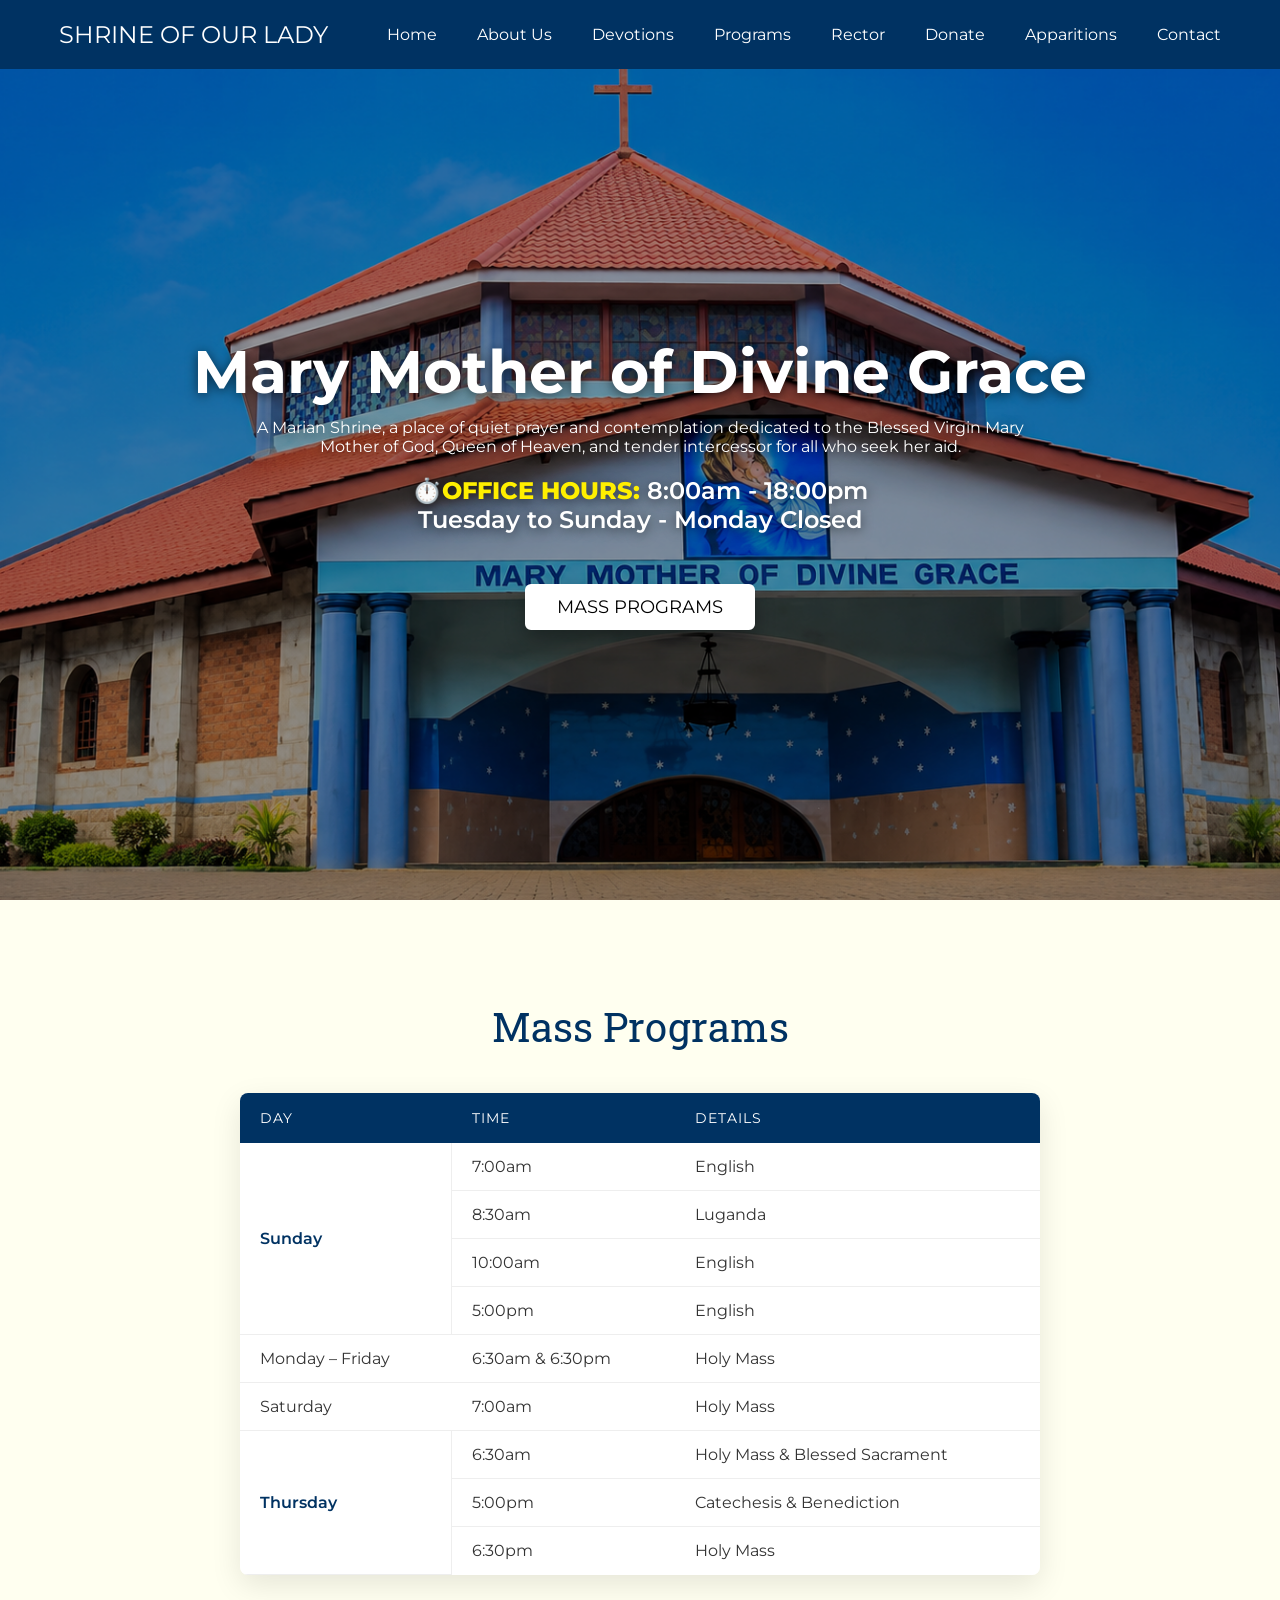
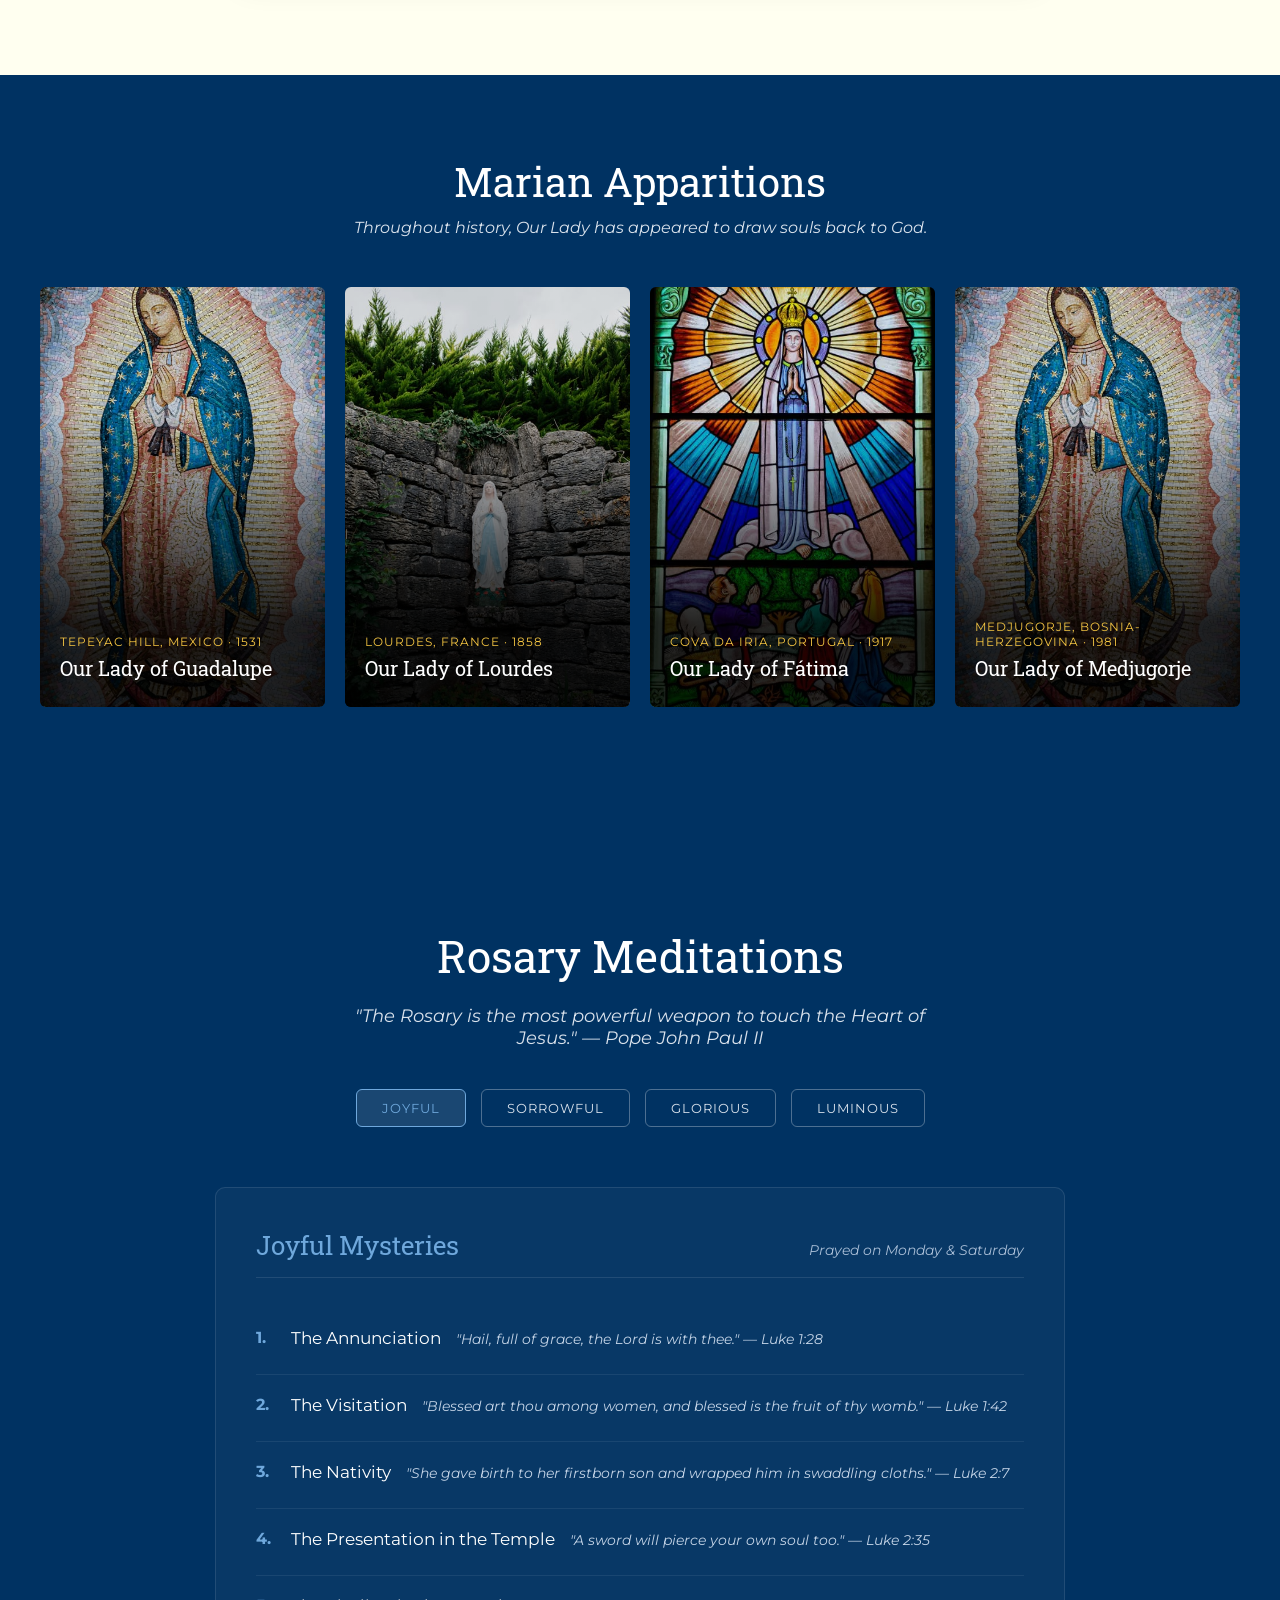
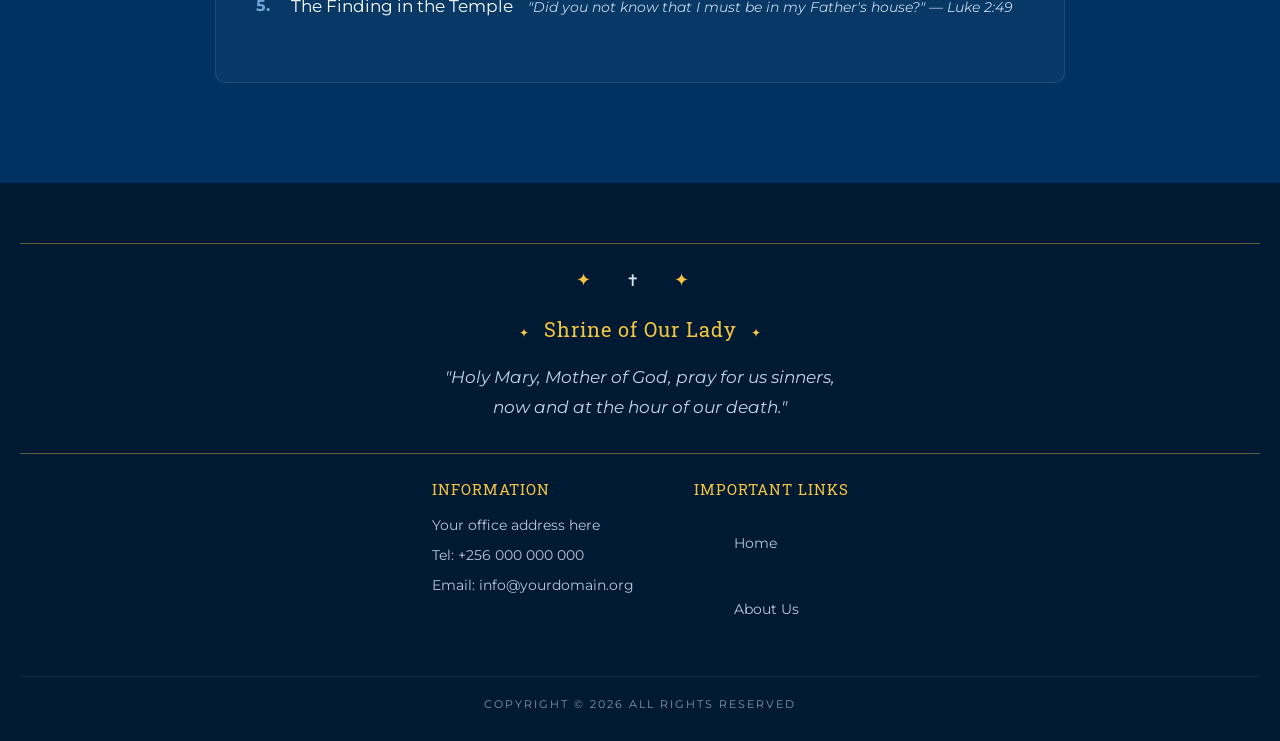
<file: index.html>
<!DOCTYPE html>
<html lang="en">

<head>
    <meta charset="UTF-8">
    <meta name="viewport" content="width=device-width, initial-scale=1.0">
    <link rel="stylesheet" href="style.css">
    <title>MMDG</title>
    <meta name="description" content="Mary Mother of Divine Grace Shrine, Ssonde — a Marian shrine offering daily Mass, Rosary devotions, and a place of quiet prayer dedicated to the Blessed Virgin Mary.">
</head>

<body>

    <!-- Navigation Bar -->
    <header>

        <nav class="navbar">
            <h2 class="logo"><a href="#">SHRINE OF OUR LADY</a></h2>
            <input type="checkbox" id="menu-toggler">
            <label for="menu-toggler" id="hamburger-btn">

                <svg xmlns="http://www.w3.org/2000/svg" viewBox="0 0 24 24" fill="white" width="24px" height="24px">
                    <path d="M0 0h24v24H0z" fill="none" />
                    <path d="M3 18h18v-2H3v2zm0-5h18V11H3v2zm0-7v2h18V6H3z" />
                </svg>

            </label>

            <ul class="all-links">
                <li><a href="index.html#home">Home</a></li>
                <li><a href="about.html">About Us</a></li>
                <li><a href="devotions.html">Devotions</a></li>
                <li><a href="index.html#programs">Programs</a></li>
                <li><a href="rector.html">Rector</a></li>
                <li><a href="donate.html">Donate</a></li>
                <li><a href="index.html#apparitions">Apparitions</a></li>
                <li><a href="index.html#contact">Contact</a></li>
            </ul>

        </nav>
    </header>

    <main>

        <section class="homepage" id="home">

            <div class="content">

                <div class="text">
                    <h1>Mary Mother of Divine Grace</h1>
                    <p>A Marian Shrine, a place of quiet prayer and contemplation dedicated to the Blessed Virgin Mary
                        <br>Mother of God, Queen of Heaven, and tender intercessor for all who seek her aid.
                    </p>
                    <h2>⏱️OFFICE HOURS: <span>8:00am - 18:00pm <br>Tuesday to Sunday - Monday Closed</span></h2>
                </div>
                <a href="index.html#programs">Mass Programs</a>
            </div>
        </section>

        <section class="mass-programs" id="programs">

            <h2 class="section-title">Mass Programs</h2>

            <div class="schedule-wrapper">

                <table class="schedule-table">
                    <thead>
                        <tr>
                            <th>Day</th>
                            <th>Time</th>
                            <th>Details</th>
                        </tr>
                    </thead>
                    <tbody>
                        <tr>
                            <td rowspan="4">Sunday</td>
                            <td>7:00am</td>
                            <td>English</td>
                        </tr>
                        <tr>
                            <td>8:30am</td>
                            <td>Luganda</td>
                        </tr>
                        <tr>
                            <td>10:00am</td>
                            <td>English</td>
                        </tr>
                        <tr>
                            <td>5:00pm</td>
                            <td>English</td>
                        </tr>

                        <tr>
                            <td>Monday – Friday</td>
                            <td>6:30am &amp; 6:30pm</td>
                            <td>Holy Mass</td>
                        </tr>

                        <tr>
                            <td>Saturday</td>
                            <td>7:00am</td>
                            <td>Holy Mass</td>
                        </tr>

                        <tr>
                            <td rowspan="3">Thursday</td>
                            <td>6:30am</td>
                            <td>Holy Mass &amp; Blessed Sacrament</td>
                        </tr>
                        <tr>
                            <td>5:00pm</td>
                            <td>Catechesis &amp; Benediction</td>
                        </tr>
                        <tr>
                            <td>6:30pm</td>
                            <td>Holy Mass</td>
                        </tr>
                    </tbody>
                </table>

            </div>
        </section>

        <!-- Marian Apparitions -->
        <section class="apparitions" id="apparitions">

            <h2 class="section-title light">Marian Apparitions</h2>
            <p class="apparitions-subtitle">Throughout history, Our Lady has appeared to draw souls back to God.</p>

            <div class="apparitions-grid">

                <div class="apparition-card">
                    <img src="images/guadalupe.jpg" alt="Our Lady of Guadalupe">
                    <div class="apparition-caption">
                        <span class="location">Tepeyac Hill, Mexico &middot; 1531</span>
                        <h3>Our Lady of Guadalupe</h3>
                        <p class="visionary">Visionary: Juan Diego</p>
                        <p class="visionary">The Blessed Virgin appeared to the humble peasant Juan Diego, leaving her
                            image miraculously imprinted on his tilma,
                            an image that defies scientific explanation to this day.</p>
                    </div>
                </div>

                <div class="apparition-card">
                    <img src="images/lourdes.jpg" alt="Our Lady of Lourdes">
                    <div class="apparition-caption">
                        <span class="location">Lourdes, France &middot; 1858</span>
                        <h3>Our Lady of Lourdes</h3>
                        <p class="visionary">Visionary: Bernadette Soubirous Appearing eighteen times in the Massabielle
                            grotto, Our Lady revealed herself as the Immaculate Conception and bade the faithful to
                            pray, do penance, and wash in the healing spring.</p>
                    </div>
                </div>

                <div class="apparition-card">
                    <img src="images/fatima.webp" alt="Our Lady of Fatima">
                    <div class="apparition-caption">
                        <span class="location">Cova da Iria, Portugal &middot; 1917</span>
                        <h3>Our Lady of F&aacute;tima</h3>
                        <p class="visionary">Visionary: L&uacute;cia, Francisco &amp; Jacinta
                            <br>Six apparitions to three shepherd children, culminating in the Miracle of the Sun
                            witnessed by 70,000 people. Our Lady entrusted three prophetic secrets and urged daily
                            Rosary devotion.
                        </p>
                    </div>
                </div>

                <div class="apparition-card">
                    <img src="images/guadalupe.jpg" alt="Our Lady of Medjugorje">
                    <div class="apparition-caption">
                        <span class="location">Medjugorje, Bosnia-Herzegovina &middot; 1981</span>
                        <h3>Our Lady of Medjugorje</h3>
                        <p class="visionary">Visionary: Mirjana, Ivanka &amp; companions <br>Since June 24, 1981, six
                            visionaries have reported ongoing apparitions bearing messages of peace, prayer, fasting,
                            conversion, and a call to return to God</p>
                    </div>
                </div>

            </div>
        </section>

        <section class="rosary-hero">
            <h1>Rosary Meditations</h1>
            <blockquote>
                "The Rosary is the most powerful weapon to touch the Heart of Jesus."
                &mdash; Pope John Paul II
            </blockquote>

            <div class="rosary-tabs">
                <button class="tab-btn active" data-target="joyful">Joyful</button>
                <button class="tab-btn" data-target="sorrowful">Sorrowful</button>
                <button class="tab-btn" data-target="glorious">Glorious</button>
                <button class="tab-btn" data-target="luminous">Luminous</button>
            </div>
        </section>

        <section class="rosary-content">
            <div class="mysteries-box">

                <!-- JOYFUL -->
                <div class="mystery-set active" id="joyful">
                    <div class="mystery-header">
                        <h2>Joyful Mysteries</h2>
                        <span class="prayed-on">Prayed on Monday &amp; Saturday</span>
                    </div>

                    <ol class="mystery-list">
                        <li>
                            <h3>The Annunciation</h3>
                            <p>"Hail, full of grace, the Lord is with thee." &mdash; Luke 1:28</p>
                        </li>
                        <li>
                            <h3>The Visitation</h3>
                            <p>"Blessed art thou among women, and blessed is the fruit of thy womb." &mdash; Luke 1:42
                            </p>
                        </li>
                        <li>
                            <h3>The Nativity</h3>
                            <p>"She gave birth to her firstborn son and wrapped him in swaddling cloths." &mdash; Luke
                                2:7</p>
                        </li>
                        <li>
                            <h3>The Presentation in the Temple</h3>
                            <p>"A sword will pierce your own soul too." &mdash; Luke 2:35</p>
                        </li>
                        <li>
                            <h3>The Finding in the Temple</h3>
                            <p>"Did you not know that I must be in my Father's house?" &mdash; Luke 2:49</p>
                        </li>
                    </ol>
                </div>

                <!-- SORROWFUL -->
                <div class="mystery-set" id="sorrowful">
                    <div class="mystery-header">
                        <h2>Sorrowful Mysteries</h2>
                        <span class="prayed-on">Prayed on Tuesday &amp; Friday</span>
                    </div>

                    <ol class="mystery-list">
                        <li>
                            <h3>The Agony in the Garden</h3>
                            <p>"Father, if thou art willing, remove this cup from me." &mdash; Luke 22:42</p>
                        </li>
                        <li>
                            <h3>The Scourging at the Pillar</h3>
                            <p>"He was wounded for our transgressions." &mdash; Isaiah 53:5</p>
                        </li>
                        <li>
                            <h3>The Crowning with Thorns</h3>
                            <p>"They clothed him in a purple cloak, and twisting together a crown of thorns." &mdash;
                                Mark 15:17</p>
                        </li>
                        <li>
                            <h3>The Carrying of the Cross</h3>
                            <p>"He went out, bearing his own cross." &mdash; John 19:17</p>
                        </li>
                        <li>
                            <h3>The Crucifixion</h3>
                            <p>"Father, into thy hands I commit my spirit." &mdash; Luke 23:46</p>
                        </li>
                    </ol>
                </div>

                <!-- GLORIOUS -->
                <div class="mystery-set" id="glorious">
                    <div class="mystery-header">
                        <h2>Glorious Mysteries</h2>
                        <span class="prayed-on">Prayed on Wednesday &amp; Sunday</span>
                    </div>

                    <ol class="mystery-list">
                        <li>
                            <h3>The Resurrection</h3>
                            <p>"He is not here; for he has risen." &mdash; Matthew 28:6</p>
                        </li>
                        <li>
                            <h3>The Ascension</h3>
                            <p>"He was lifted up, and a cloud took him out of their sight." &mdash; Acts 1:9</p>
                        </li>
                        <li>
                            <h3>The Descent of the Holy Spirit</h3>
                            <p>"They were all filled with the Holy Spirit." &mdash; Acts 2:4</p>
                        </li>
                        <li>
                            <h3>The Assumption of Mary</h3>
                            <p>"A great sign appeared in heaven, a woman clothed with the sun." &mdash; Revelation 12:1
                            </p>
                        </li>
                        <li>
                            <h3>The Coronation of Mary</h3>
                            <p>"On her head a crown of twelve stars." &mdash; Revelation 12:1</p>
                        </li>
                    </ol>
                </div>

                <!-- LUMINOUS -->
                <div class="mystery-set" id="luminous">
                    <div class="mystery-header">
                        <h2>Luminous Mysteries</h2>
                        <span class="prayed-on">Prayed on Thursday</span>
                    </div>

                    <ol class="mystery-list">
                        <li>
                            <h3>The Baptism in the Jordan</h3>
                            <p>"This is my beloved Son, with whom I am well pleased." &mdash; Matthew 3:17</p>
                        </li>
                        <li>
                            <h3>The Wedding at Cana</h3>
                            <p>"Do whatever he tells you." &mdash; John 2:5</p>
                        </li>
                        <li>
                            <h3>The Proclamation of the Kingdom</h3>
                            <p>"The kingdom of God is at hand; repent, and believe." &mdash; Mark 1:15</p>
                        </li>
                        <li>
                            <h3>The Transfiguration</h3>
                            <p>"His face shone like the sun, and his garments became white as light." &mdash; Matthew
                                17:2</p>
                        </li>
                        <li>
                            <h3>The Institution of the Eucharist</h3>
                            <p>"This is my body which is given for you." &mdash; Luke 22:19</p>
                        </li>
                    </ol>
                </div>

            </div>
        </section>
    </main>

    <script>
        const tabs = document.querySelectorAll('.tab-btn');
        const sets = document.querySelectorAll('.mystery-set');

        tabs.forEach(tab => {
            tab.addEventListener('click', () => {
                tabs.forEach(t => t.classList.remove('active'));
                sets.forEach(s => s.classList.remove('active'));

                tab.classList.add('active');
                document.getElementById(tab.dataset.target).classList.add('active');
            });
        });
    </script>

    <footer class="site-footer" id="contact">

        <div class="footer-divider">
            <span class="deco-line"></span>
        </div>

        <div class="footer-icons">
            <span class="deco-star">&#10022;</span>
            <span class="deco-cross">&#10013;</span>
            <span class="deco-star">&#10022;</span>
        </div>

        <div class="footer-heading">
            <span class="deco-star small">&#10022;</span>
            Shrine of Our Lady
            <span class="deco-star small">&#10022;</span>
        </div>

        <blockquote class="footer-quote">
            "Holy Mary, Mother of God, pray for us sinners,<br>
            now and at the hour of our death."
        </blockquote>

        <div class="footer-divider">
            <span class="deco-line"></span>
        </div>

        <div class="footer-contact">
            <div class="footer-col">
                <h4>Information</h4>
                <p>Your office address here</p>
                <p>Tel: +256 000 000 000</p>
                <p>Email: info@yourdomain.org</p>
            </div>

            <div class="footer-col">
                <h4>Important Links</h4>
                <ul>
                    <li><a href="index.html#home">Home</a></li>
                    <li><a href="about.html">About Us</a></li>
                </ul>
            </div>
        </div>

        <div class="footer-bottom">
            <span>Copyright © 2026 All Rights Reserved</span>
        </div>

    </footer>
</body>

</html>
</file>
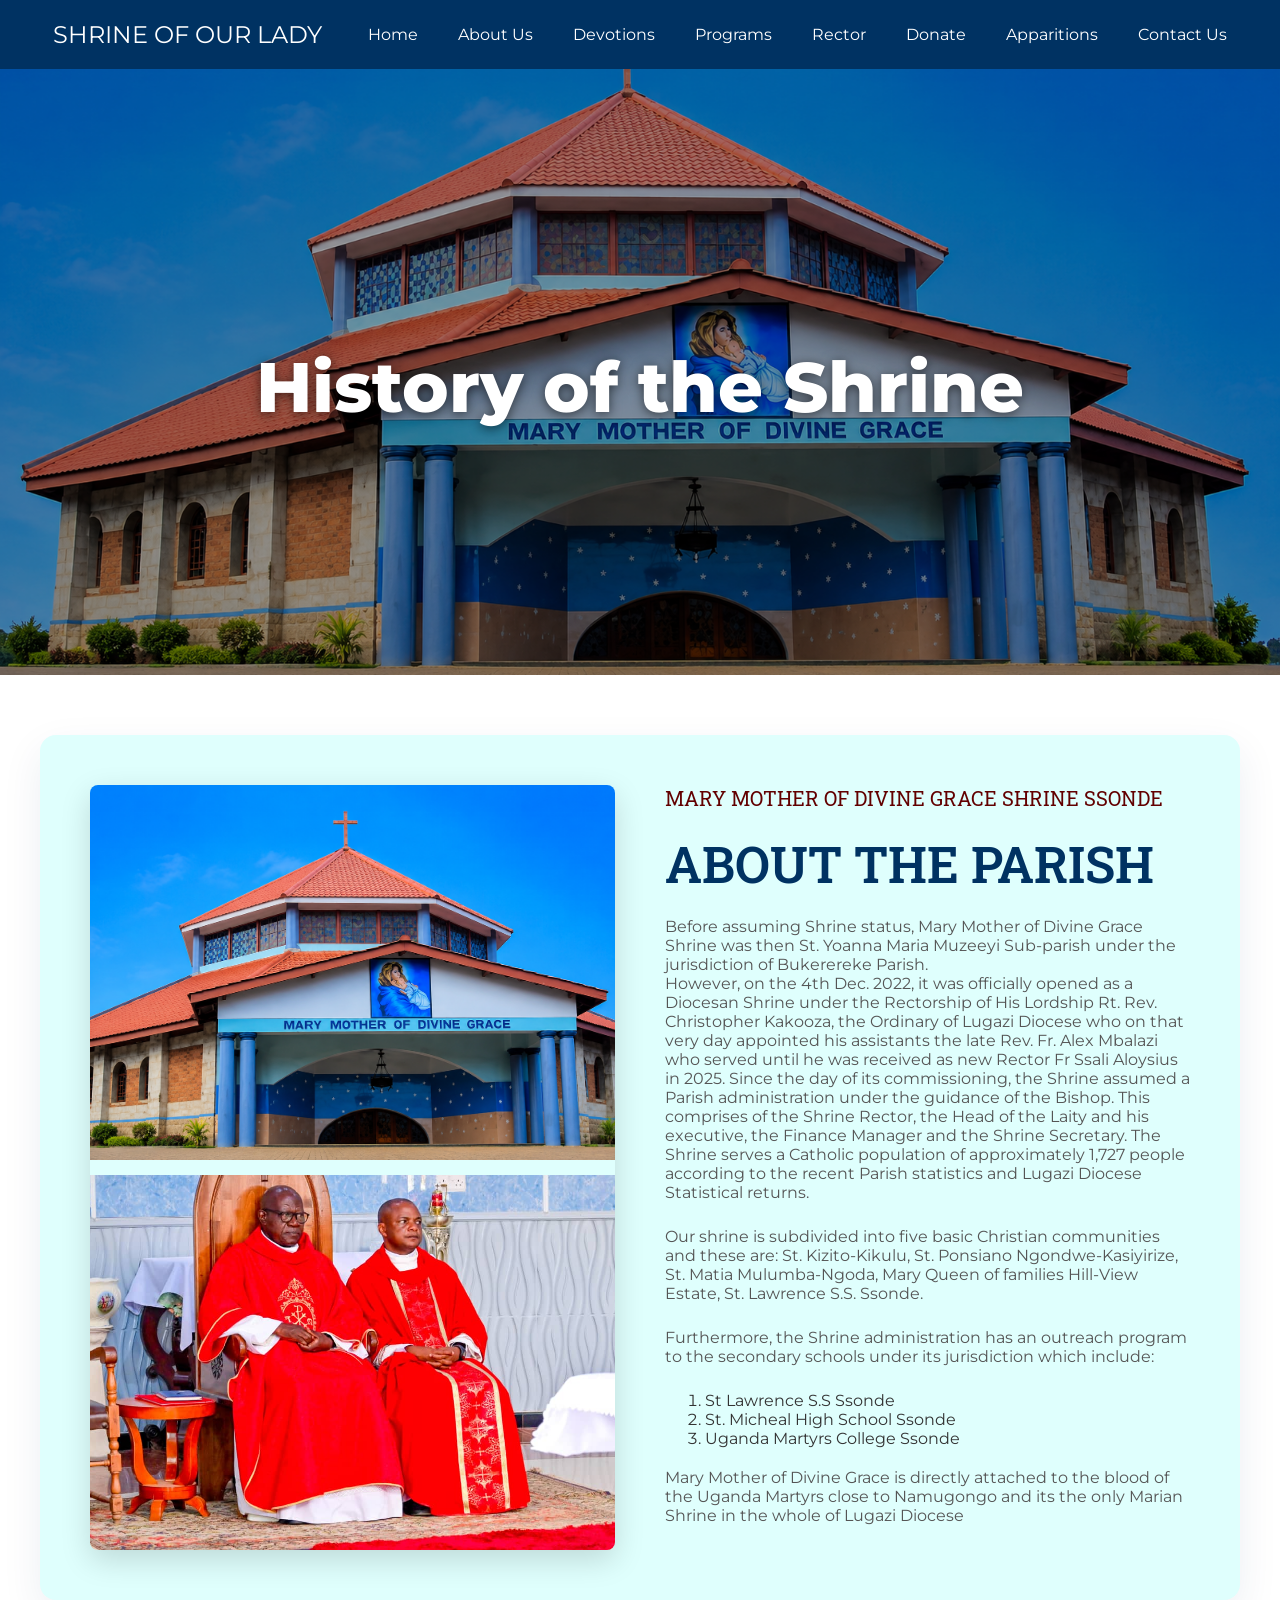
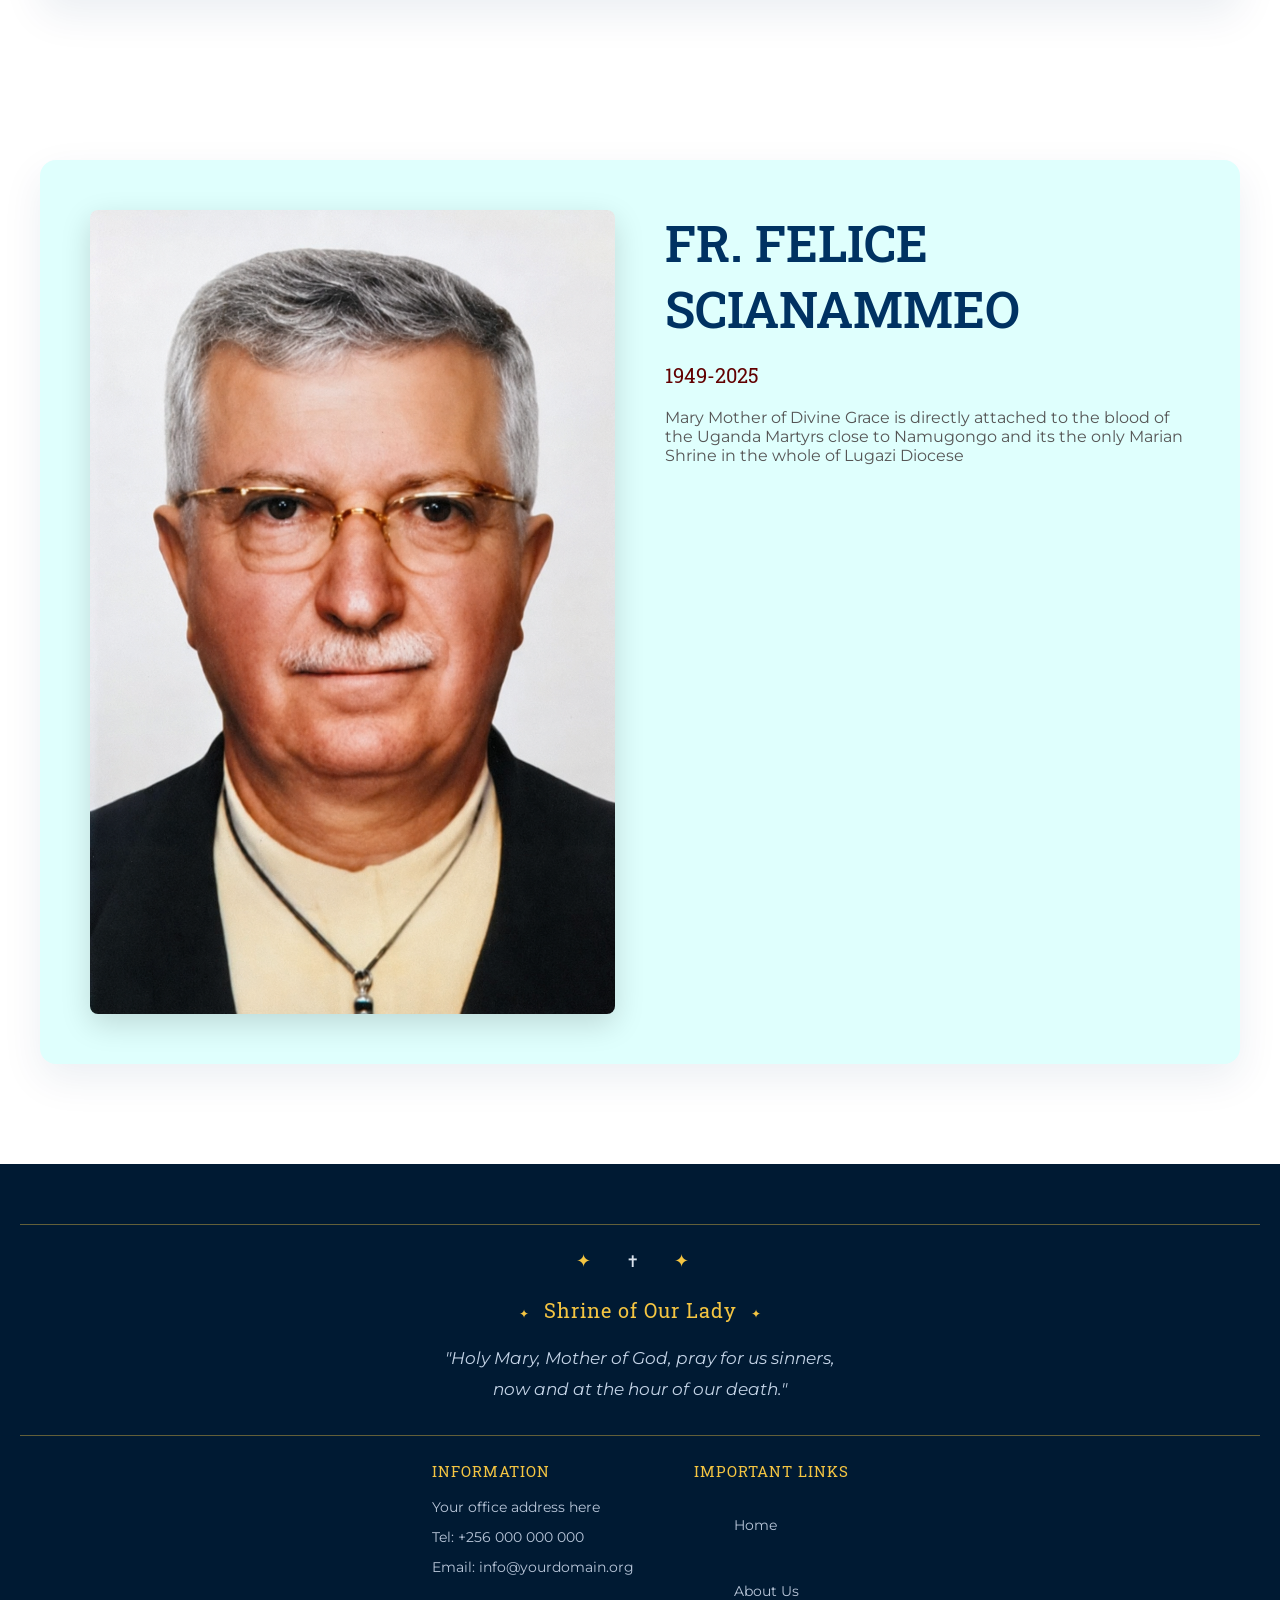
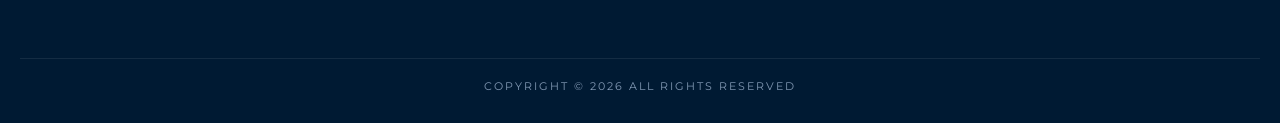
<file: about.html>
<!DOCTYPE html>
<html lang="en">

<head>
    <meta charset="UTF-8">
    <meta name="viewport" content="width=device-width, initial-scale=1.0">
    <link rel="stylesheet" href="style.css">
    <title>About | MMDG</title>
    <meta name="description" content="Learn the history of Mary Mother of Divine Grace Shrine, Ssonde — from its founding as a sub-parish to becoming a Diocesan Shrine under Lugazi Diocese in 2022.">
</head>

<body>

    <header>
        <nav class="navbar">
            <h2 class="logo"><a href="index.html">SHRINE OF OUR LADY</a></h2>
            <input type="checkbox" id="menu-toggler">
            <label for="menu-toggler" id="hamburger-btn">
                <svg xmlns="http://www.w3.org/2000/svg" viewBox="0 0 24 24" fill="white" width="24px" height="24px">
                    <path d="M0 0h24v24H0z" fill="none" />
                    <path d="M3 18h18v-2H3v2zm0-5h18V11H3v2zm0-7v2h18V6H3z" />
                </svg>
            </label>

            <ul class="all-links">
                <li><a href="index.html#home">Home</a></li>
                <li><a href="about.html">About Us</a></li>
                <li><a href="index.html#devotions">Devotions</a></li>
                <li><a href="index.html#programs">Programs</a></li>
                <li><a href="index.html#rector">Rector</a></li>
                <li><a href="donate.html">Donate</a></li>
                <li><a href="index.html#apparitions">Apparitions</a></li>
                <li><a href="index.html#contact">Contact Us</a></li>
            </ul>
        </nav>
    </header>

    <main>

        <section class="about-homepage" id="home">

            <div class="about-content">

                <div class="text">
                    <h1>History of the Shrine</h1>
                </div>
            </div>
        </section>

        <section class="donate about" id="about">
            <div class="about-box">
                <div class="donate-wrapper">

                    <div class="donate-image about-images">
                        <img src="images/mmdg.png" alt="Mary Mother of Divine Grace Shrine">
                        <img src="images/1.jpeg" alt="Parish day Celebrations">
                    </div>

                    <div class="donate-content">
                        <h1>MARY MOTHER OF DIVINE GRACE SHRINE SSONDE</h1>
                        <h2>ABOUT THE PARISH</h2>

                        <p class="donate-intro">
                            Before assuming Shrine status, Mary Mother of Divine Grace Shrine was then St. Yoanna Maria
                            Muzeeyi Sub-parish under the jurisdiction of Bukerereke Parish.
                            <br>However, on the <strong>4th Dec. 2022</strong>, it was officially opened as a Diocesan
                            Shrine under the Rectorship of His Lordship Rt. Rev. Christopher Kakooza, the Ordinary of
                            Lugazi Diocese who on that very day appointed his assistants the late Rev. Fr. Alex Mbalazi
                            who served until he was received as new Rector Fr Ssali Aloysius in 2025.
                            Since the day of its commissioning, the Shrine assumed a Parish administration under the
                            guidance of the Bishop. This comprises of the Shrine Rector, the Head of the Laity and his
                            executive, the Finance Manager and the Shrine Secretary.
                            The Shrine serves a Catholic population of approximately 1,727 people according to the
                            recent Parish statistics and Lugazi Diocese Statistical returns.
                        </p>

                        <p class="donate-intro">
                            Our shrine is subdivided into five basic Christian communities and these are:
                            St. Kizito-Kikulu, St. Ponsiano Ngondwe-Kasiyirize, St. Matia Mulumba-Ngoda, Mary Queen of
                            families Hill-View Estate, St. Lawrence S.S. Ssonde.
                        </p>

                        <p class="donate-intro">
                            Furthermore, the Shrine administration has an outreach program to the secondary schools
                            under its
                            jurisdiction which include:
                        <ol class="schools">
                            <li>St Lawrence S.S Ssonde</li>
                            <li>St. Micheal High School Ssonde</li>
                            <li>Uganda Martyrs College Ssonde</li>
                        </ol>
                        </p>

                        <p class="donate-intro">
                            Mary Mother of Divine Grace is directly attached to the blood of the Uganda Martyrs close to
                            Namugongo
                            and its the only Marian Shrine in the whole of Lugazi Diocese
                        </p>

                    </div>

                </div>
            </div>
        </section>

        <!-- Fr Felice -->
        <section class="donate about" id="about">
            <div class="about-box">
                <div class="donate-wrapper">
                    <div class="donate-image about-images">
                        <img src="images/Felice.png" alt="Mary Mother of Divine Grace Shrine">
                    </div>
                    <div class="donate-content">
                        <h2>FR. FELICE SCIANAMMEO</h2>
                        <h1>1949-2025</h1>
                        <p class="donate-intro">
                            Mary Mother of Divine Grace is directly attached to the blood of the Uganda Martyrs close to
                            Namugongo
                            and its the only Marian Shrine in the whole of Lugazi Diocese
                        </p>
                    </div>
                </div>
            </div>
        </section>
    </main>

    <footer class="site-footer" id="contact">

        <div class="footer-divider">
            <span class="deco-line"></span>
        </div>

        <div class="footer-icons">
            <span class="deco-star">&#10022;</span>
            <span class="deco-cross">&#10013;</span>
            <span class="deco-star">&#10022;</span>
        </div>

        <div class="footer-heading">
            <span class="deco-star small">&#10022;</span>
            Shrine of Our Lady
            <span class="deco-star small">&#10022;</span>
        </div>

        <blockquote class="footer-quote">
            "Holy Mary, Mother of God, pray for us sinners,<br>
            now and at the hour of our death."
        </blockquote>

        <div class="footer-divider">
            <span class="deco-line"></span>
        </div>

        <div class="footer-contact">
            <div class="footer-col">
                <h4>Information</h4>
                <p>Your office address here</p>
                <p>Tel: +256 000 000 000</p>
                <p>Email: info@yourdomain.org</p>
            </div>

            <div class="footer-col">
                <h4>Important Links</h4>
                <ul>
                    <li><a href="index.html#home">Home</a></li>
                    <li><a href="about.html">About Us</a></li>
                </ul>
            </div>
        </div>

        <div class="footer-bottom">
            <span>Copyright © 2026 All Rights Reserved</span>
        </div>

    </footer>

</body>

</html>
</file>
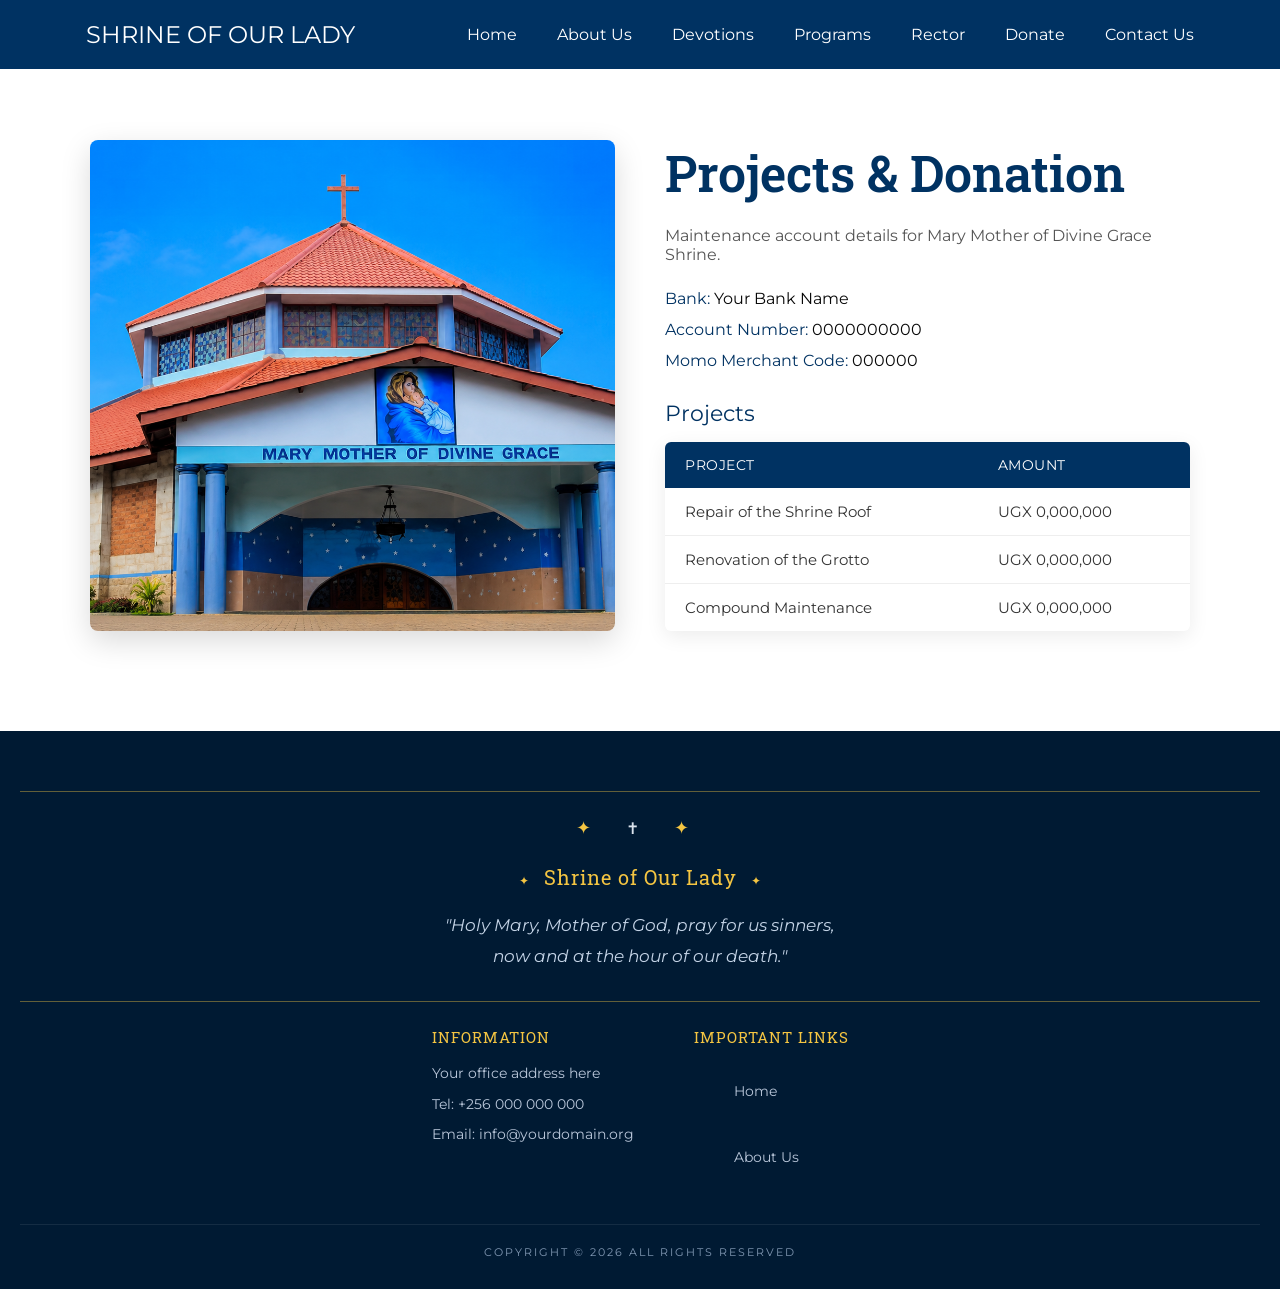
<file: donate.html>
<!DOCTYPE html>
<html lang="en">

<head>
    <meta charset="UTF-8">
    <meta name="viewport" content="width=device-width, initial-scale=1.0">
    <link rel="stylesheet" href="style.css">
    <title>Donate | MMDG</title>
    <meta name="description" content="Support Mary Mother of Divine Grace Shrine through donations toward ongoing shrine maintenance and community projects.">
</head>

<body>

    <header>
        <nav class="navbar">
            <h2 class="logo"><a href="index.html">SHRINE OF OUR LADY</a></h2>
            <input type="checkbox" id="menu-toggler">
            <label for="menu-toggler" id="hamburger-btn">
                <svg xmlns="http://www.w3.org/2000/svg" viewBox="0 0 24 24" fill="white" width="24px" height="24px">
                    <path d="M0 0h24v24H0z" fill="none" />
                    <path d="M3 18h18v-2H3v2zm0-5h18V11H3v2zm0-7v2h18V6H3z" />
                </svg>
            </label>

            <ul class="all-links">
                <li><a href="index.html#home">Home</a></li>
                <li><a href="index.html#about">About Us</a></li>
                <li><a href="index.html#devotions">Devotions</a></li>
                <li><a href="index.html#programs">Programs</a></li>
                <li><a href="index.html#rector">Rector</a></li>
                <li><a href="donate.html">Donate</a></li>
                <li><a href="index.html#contact">Contact Us</a></li>
            </ul>
        </nav>
    </header>

    <main>
        <section class="donate" id="donate">
            <div class="donate-wrapper">
                <div class="donate-image">
                    <img src="images/mmdg.png" alt="Mary Mother of Divine Grace Shrine">
                </div>

                <div class="donate-content">
                    <h2>Projects &amp; Donation</h2>
                    <p class="donate-intro">
                        Maintenance account details for Mary Mother of Divine Grace Shrine.
                    </p>

                    <div class="donate-details">
                        <p><strong>Bank:</strong> Your Bank Name</p>
                        <p><strong>Account Number:</strong> 0000000000</p>
                        <p><strong>Momo Merchant Code:</strong> 000000</p>
                    </div>

                    <h3>Projects</h3>
                    <table class="donate-table">
                        <thead>
                            <tr>
                                <th>Project</th>
                                <th>Amount</th>
                            </tr>
                        </thead>
                        <tbody>
                            <tr>
                                <td>Repair of the Shrine Roof</td>
                                <td>UGX 0,000,000</td>
                            </tr>
                            <tr>
                                <td>Renovation of the Grotto</td>
                                <td>UGX 0,000,000</td>
                            </tr>
                            <tr>
                                <td>Compound Maintenance</td>
                                <td>UGX 0,000,000</td>
                            </tr>
                        </tbody>
                    </table>
                </div>
            </div>
        </section>


    </main>
    <footer class="site-footer" id="contact">

        <div class="footer-divider">
            <span class="deco-line"></span>
        </div>

        <div class="footer-icons">
            <span class="deco-star">&#10022;</span>
            <span class="deco-cross">&#10013;</span>
            <span class="deco-star">&#10022;</span>
        </div>

        <div class="footer-heading">
            <span class="deco-star small">&#10022;</span>
            Shrine of Our Lady
            <span class="deco-star small">&#10022;</span>
        </div>

        <blockquote class="footer-quote">
            "Holy Mary, Mother of God, pray for us sinners,<br>
            now and at the hour of our death."
        </blockquote>

        <div class="footer-divider">
            <span class="deco-line"></span>
        </div>

        <div class="footer-contact">
            <div class="footer-col">
                <h4>Information</h4>
                <p>Your office address here</p>
                <p>Tel: +256 000 000 000</p>
                <p>Email: info@yourdomain.org</p>
            </div>

            <div class="footer-col">
                <h4>Important Links</h4>
                <ul>
                    <li><a href="index.html#home">Home</a></li>
                    <li><a href="about.html">About Us</a></li>
                </ul>
            </div>
        </div>

        <div class="footer-bottom">
            <span>Copyright © 2026 All Rights Reserved</span>
        </div>

    </footer>
</body>

</html>
</file>
<file: style.css>
@import url('https://fonts.googleapis.com/css2?family=Montserrat:ital,wght@0,100..900;1,100..900&family=Roboto+Slab:wght@100..900&display=swap');

* {
    margin: 0;
    padding: 0;
    box-sizing: border-box;
    font-family: "Montserrat", sans-serif;
    font-optical-sizing: auto;
    font-weight: 400;
    font-style: normal;
}

html {
    scroll-behavior: smooth;
}

body {
    background: #FFFFF0;
}

/* Navigation Bar Styling */
header {
    position: fixed;
    top: 0;
    left: 0;
    width: 100%;
    z-index: 5;
    display: flex;
    justify-content: center;
    background: #003262;
}

.navbar {
    display: flex;
    width: 100%;
    max-width: 1200px;
    padding: 0 10px;
    justify-content: space-around;
}

.navbar input#menu-toggler {
    display: none;
}

.navbar #hamburger-btn {
    cursor: pointer;
    display: none;
}

.navbar .all-links {
    display: flex;
    align-items: center;
}

.navbar .all-links li {
    position: relative;
    list-style: none;
}

.navbar .logo a {
    display: flex;
    align-items: center;
    margin-left: 0;
}

header a,
footer a {
    margin-left: 40px;
    text-decoration: none;
    color: #fff;
    height: 100%;
    padding: 20px 0;
    display: inline-block;
}

header a:hover,
footer a:hover {
    color: #ddd;
}

/* Section styling */
.homepage {
    position: relative;
    height: 100vh;
    width: 100%;
    background: url("images/mmdg.png");
    background-size: cover;
    background-position: center 65%;
    background-attachment: fixed;
}

.homepage::before {
    content: "";
    top: 0;
    left: 0;
    position: absolute;
    height: 100%;
    width: 100%;
    background: rgb(0, 0, 0, 0.35);
}

.homepage .content {
    position: relative;
    display: flex;
    height: 85%;
    z-index: 1;
    align-items: center;
    justify-content: center;
    flex-direction: column;
}

.homepage .content h1 {
    margin-top: 200px;
    font-size: 60px;
    font-weight: 700;
    margin-bottom: 10px;
}

.homepage .content .text {
    margin-bottom: 50px;
    color: #fff;
    text-align: center;
    text-shadow: 0px 2px 12px rgba(0, 0, 0, 0.6);
}

.homepage .content h2 {
    font-weight: 800;
    color: #FFEF00;
    margin-top: 20px;
}

.homepage .content span {
    color: #FFFFFf;
    font-weight: 600;
}

.homepage .content a {
    color: #000;
    display: block;
    text-decoration: none;
    text-transform: uppercase;
    font-size: 18px;
    margin: 0 10px;
    padding: 10px 30px;
    border-radius: 6px;
    background: #fff;
    border: 2px solid #fff;
    transition: 0.4s ease;
    box-shadow: 0 10px 20px rgba(0, 0, 0, 0.3);
}

.homepage .content a:hover {
    color: #fff;
    background: rgba(255, 255, 255, 0.3);
}

/* Mass programs */
.mass-programs {
    padding: 100px 20px;
    background: #FFFFF0;
}

.mass-programs .section-title {
    text-align: center;
    font-family: "Roboto Slab", serif;
    font-size: 40px;
    color: #003262;
    margin-bottom: 40px;
}

.schedule-wrapper {
    max-width: 800px;
    margin: 0 auto;
    overflow-x: auto;
    box-shadow: 0 10px 30px rgba(0, 0, 0, 0.1);
    border-radius: 8px;
}

.schedule-table {
    width: 100%;
    border-collapse: collapse;
    background: #fff;
}

.schedule-table thead {
    background: #003262;
}

.schedule-table thead th {
    color: #fff;
    text-transform: uppercase;
    font-size: 14px;
    letter-spacing: 1px;
    padding: 16px 20px;
    text-align: left;
}

.schedule-table tbody td {
    padding: 14px 20px;
    border-bottom: 1px solid #eee;
    font-size: 16px;
    color: #333;
}

.schedule-table tbody tr:last-child td {
    border-bottom: none;
}

.schedule-table tbody tr:hover {
    background: rgba(0, 50, 98, 0.05);
}

.schedule-table td[rowspan] {
    font-weight: 600;
    color: #003262;
    vertical-align: middle;
    border-right: 1px solid #eee;
}

/* Donate page */
.donate {
    padding: 140px 20px 100px;
    background: #FFFFFf;
}

.donate-wrapper {
    max-width: 1100px;
    margin: 0 auto;
    display: flex;
    gap: 50px;
    align-items: stretch;
}

.donate-image {
    flex: 1;
    border-radius: 8px;
    object-fit: cover;
    overflow: hidden;
    box-shadow: 0 10px 30px rgba(0, 0, 0, 0.15);
}

.donate-image img {
    width: 100%;
    height: 100%;
    object-fit: cover;
    display: block;
}

.donate-content {
    flex: 1;
}

.donate-content h2 {
    font-family: "Roboto Slab", serif;
    font-size: 50px;
    font-weight: 600;
    color: #003262;
    margin-bottom: 20px;
}

.donate-content h1 {
    font-family: "Roboto Slab", serif;
    font-size: 20px;
    font-weight: 400;
    color: #620000;
    margin-bottom: 20px;
}

.donate-intro {
    color: #555;
    margin-bottom: 25px;
}

.donate-details p {
    margin-bottom: 12px;
    font-size: 16px;
    color: #080808;
}

.donate-details strong {
    color: #003262;
}

.donate-content h3 {
    margin: 30px 0 15px;
    font-size: 22px;
    color: #003262;
}

.donate-table {
    width: 100%;
    border-collapse: collapse;
    background: #fff;
    box-shadow: 0 5px 20px rgba(0, 0, 0, 0.08);
    border-radius: 6px;
    overflow: hidden;
}

.donate-table thead {
    background: #003262;
}

.donate-table thead th {
    color: #fff;
    text-align: left;
    padding: 14px 20px;
    font-size: 14px;
    text-transform: uppercase;
    letter-spacing: 0.5px;
}

.donate-table tbody td {
    padding: 14px 20px;
    border-bottom: 1px solid #eee;
    font-size: 15px;
    color: #333;
}

.donate-table tbody tr:last-child td {
    border-bottom: none;
}

.donate-table tbody tr:hover {
    background: rgba(0, 50, 98, 0.04);
}

/* Stack on smaller screens */
@media (max-width: 768px) {
    .donate-wrapper {
        flex-direction: column;
    }
}

/* about page */
.about-homepage {
    position: relative;
    height: 75vh;
    width: 100%;
    background: url("images/mmdg.png");
    background-size: cover;
    background-position: center 65%;
}

.about-homepage::before {
    content: "";
    top: 0;
    left: 0;
    position: absolute;
    height: 100%;
    width: 100%;
    background: rgb(0, 0, 0, 0.35);
}

.about-homepage .about-content {
    position: relative;
    display: flex;
    height: 85%;
    z-index: 1;
    align-items: center;
    justify-content: center;
    flex-direction: column;
}

.about-homepage .about-content h1 {
    font-size: 70px;
    font-weight: 800;
}

.about-homepage .about-content .text {
    margin-top: 200px;
    color: #fff;
    text-align: center;
    text-shadow: 0px 2px 12px rgba(0, 0, 0, 0.6);
}

.donate-content .schools {
    margin-left: 40px;
    font-size: 16px;
    color: #333;
    padding-bottom: 20px;
}

.about-images {
    display: flex;
    flex-direction: column;
    gap: 15px;
}

.about-box {
    max-width: 1200px;
    margin: 0 auto;
    background: #DFFFFD;
    border-radius: 16px;
    padding: 50px;
    box-shadow: 0 15px 40px rgba(0, 50, 98, 0.08);
}

.donate.about {
    padding: 60px 20px 100px;
}



/* Shared page hero (About + Devotions use this) */
.page-hero {
    position: relative;
    height: 320px;
    width: 100%;
    overflow: hidden;
}

.page-hero img {
    width: 100%;
    height: 100%;
    object-fit: cover;
}

.page-hero-overlay {
    position: absolute;
    inset: 0;
    background: rgba(0, 0, 0, 0.4);
}

.page-hero h1 {
    position: absolute;
    inset: 0;
    display: flex;
    align-items: center;
    justify-content: center;
    color: #fff;
    font-size: 48px;
    font-weight: 700;
    text-shadow: 0 2px 12px rgba(0, 0, 0, 0.6);
    padding-top: 90px;
    /* clears fixed header */
}

/* Devotions */
.devotions-section {
    background: #FFFFF0;
    padding: 40px 20px 100px;
}

.devotions-box {
    max-width: 1150px;
    margin: 0 auto;
    background: #fff;
    border-radius: 16px;
    padding: 50px;
    box-shadow: 0 15px 40px rgba(0, 50, 98, 0.08);
}

.devotions-intro {
    text-align: center;
    color: #555;
    max-width: 700px;
    margin: 0 auto 40px;
    font-size: 16px;
    line-height: 1.6;
}

.devotions-grid {
    display: grid;
    grid-template-columns: repeat(2, 1fr);
    gap: 30px;
}

.devotion-card {
    background: #FFFFF0;
    border-radius: 10px;
    padding: 30px;
    border-left: 4px solid #003262;
}

.devotion-card h3 {
    color: #003262;
    font-family: "Roboto Slab", serif;
    font-size: 20px;
    margin-bottom: 12px;
}

.devotion-card p {
    color: #555;
    font-size: 15px;
    line-height: 1.6;
}

@media (max-width: 700px) {
    .devotions-grid {
        grid-template-columns: 1fr;
    }
}

.rector-box {
    display: flex;
    gap: 50px;
    align-items: center;
}

.rector-photo {
    flex: 1;
    max-width: 320px;
}

.rector-photo img {
    width: 100%;
    border-radius: 12px;
    box-shadow: 0 10px 25px rgba(0, 0, 0, 0.12);
    object-fit: cover;
}

.rector-info {
    flex: 2;
}

.rector-eyebrow {
    color: #a33d2f;
    text-transform: uppercase;
    font-size: 13px;
    letter-spacing: 1px;
    font-weight: 600;
    margin-bottom: 8px;
}

.rector-info h2 {
    color: #003262;
    font-family: "Roboto Slab", serif;
    font-size: 32px;
    margin-bottom: 6px;
}

.rector-title {
    color: #777;
    font-size: 15px;
    margin-bottom: 20px;
    text-transform: uppercase;
    letter-spacing: 0.5px;
}

.rector-bio {
    color: #555;
    line-height: 1.7;
    margin-bottom: 25px;
}

.rector-contact p {
    color: #333;
    font-size: 15px;
}

.rector-contact strong {
    color: #003262;
}

@media (max-width: 700px) {
    .rector-box {
        flex-direction: column;
        text-align: center;
    }

    .rector-photo {
        max-width: 240px;
        margin: 0 auto;
    }
}


/* Apparitions page */
/* Marian Apparitions */
.apparitions {
    background: #003262;
    padding: 80px 20px;
}

.section-title.light {
    text-align: center;
    font-family: "Roboto Slab", serif;
    font-size: 40px;
    color: #fff;
    margin-bottom: 10px;
}

.apparitions-subtitle {
    text-align: center;
    color: #d9e2ec;
    font-style: italic;
    margin-bottom: 50px;
}

.apparitions-grid {
    max-width: 1200px;
    margin: 0 auto;
    display: grid;
    grid-template-columns: repeat(4, 1fr);
    gap: 20px;
}

.apparition-card {
    position: relative;
    height: 420px;
    overflow: hidden;
    border-radius: 6px;
    cursor: pointer;
}

.apparition-card img {
    width: 100%;
    height: 100%;
    object-fit: cover;
    display: block;
    transition: transform 0.5s ease;
}

.apparition-card:hover img {
    transform: scale(1.08);
}

.apparition-card::before {
    content: "";
    position: absolute;
    inset: 0;
    background: linear-gradient(to top, rgba(0, 0, 0, 0.85) 20%, rgba(0, 0, 0, 0.1) 70%);
    z-index: 1;
}

.apparition-caption {
    position: absolute;
    left: 0;
    right: 0;
    bottom: 0;
    z-index: 2;
    padding: 20px;
    transform: translateY(0);
    transition: transform 0.4s ease;
}

.apparition-caption .location {
    display: block;
    color: #f4c542;
    font-size: 12px;
    text-transform: uppercase;
    letter-spacing: 1px;
    margin-bottom: 6px;
}

.apparition-caption h3 {
    color: #fff;
    font-family: "Roboto Slab", serif;
    font-size: 20px;
    margin-bottom: 6px;
}

.apparition-caption .visionary {
    color: #d9e2ec;
    font-size: 13px;
    font-style: italic;
    line-height: 2;
    opacity: 0;
    max-height: 0;
    overflow: hidden;
    transition: opacity 0.4s ease 0.1s, max-height 0.4s ease;
}

.apparition-card:hover .apparition-caption {
    transform: translateY(-6px);
}

.apparition-card:hover .apparition-caption .visionary {
    opacity: 1;
    max-height: 400px;
}

@media (max-width: 900px) {
    .apparitions-grid {
        grid-template-columns: repeat(2, 1fr);
    }
}

@media (max-width: 550px) {
    .apparitions-grid {
        grid-template-columns: 1fr;
    }
}

/* Rosary hero */
.rosary-hero {
    background: #003262;
    padding: 140px 20px 60px;
    text-align: center;
}

.rosary-hero h1 {
    color: #fff;
    font-family: "Roboto Slab", serif;
    font-size: 44px;
    margin-bottom: 20px;
}

.rosary-hero blockquote {
    color: #d9e2ec;
    font-style: italic;
    font-size: 18px;
    max-width: 600px;
    margin: 0 auto 40px;
}

.rosary-hero blockquote cite {
    display: block;
    margin-top: 8px;
    font-size: 14px;
    color: #a8bdd6;
}

.rosary-tabs {
    display: flex;
    justify-content: center;
    gap: 15px;
    flex-wrap: wrap;
}

.tab-btn {
    background: transparent;
    border: 1px solid rgba(255, 255, 255, 0.3);
    color: #d9e2ec;
    padding: 10px 25px;
    border-radius: 6px;
    font-size: 13px;
    letter-spacing: 1px;
    text-transform: uppercase;
    cursor: pointer;
    transition: 0.3s ease;
}

.tab-btn:hover {
    border-color: #fff;
    color: #fff;
}

.tab-btn.active {
    background: rgba(255, 255, 255, 0.1);
    border-color: #6fa8dc;
    color: #6fa8dc;
}

/* Rosary content */
.rosary-content {
    background: #003262;
    padding: 0 20px 100px;
}

.mysteries-box {
    max-width: 850px;
    margin: 0 auto;
    background: rgba(255, 255, 255, 0.03);
    border: 1px solid rgba(255, 255, 255, 0.1);
    border-radius: 10px;
    padding: 40px;
}

.mystery-set {
    display: none;
}

.mystery-set.active {
    display: block;
}

.mystery-header {
    display: flex;
    justify-content: space-between;
    align-items: baseline;
    flex-wrap: wrap;
    gap: 10px;
    margin-bottom: 30px;
    padding-bottom: 15px;
    border-bottom: 1px solid rgba(255, 255, 255, 0.1);
}

.mystery-header h2 {
    color: #6fa8dc;
    font-family: "Roboto Slab", serif;
    font-size: 26px;
}

.mystery-header .prayed-on {
    color: #a8bdd6;
    font-style: italic;
    font-size: 14px;
}

.mystery-list {
    list-style: none;
    counter-reset: mystery-counter;
}

.mystery-list li {
    display: flex;
    gap: 15px;
    padding: 20px 0;
    border-bottom: 1px solid rgba(255, 255, 255, 0.07);
    counter-increment: mystery-counter;
}

.mystery-list li:last-child {
    border-bottom: none;
}

.mystery-list li::before {
    content: counter(mystery-counter) ".";
    color: #6fa8dc;
    font-weight: 700;
    min-width: 20px;
}

.mystery-list h3 {
    color: #fff;
    font-size: 17px;
    margin-bottom: 6px;
}

.mystery-list p {
    color: #c3d3e6;
    font-style: italic;
    font-size: 14px;
    line-height: 1.6;
}

/* Footer */
.site-footer {
    background: #001A33;
    /* deeper navy than header, matches reference */
    color: #d9e2ec;
    text-align: center;
    padding: 60px 20px 30px;
}

.footer-divider {
    display: flex;
    justify-content: center;
    margin-bottom: 25px;
}

.deco-line {
    width: 100%;
    height: 1px;
    background: rgba(244, 197, 66, 0.4);
}

.footer-icons {
    color: #f4c542;
    font-size: 18px;
    letter-spacing: 15px;
    margin-bottom: 25px;
}

.footer-icons .deco-cross {
    color: #d9e2ec;
    font-size: 16px;
}

.footer-heading {
    font-family: "Roboto Slab", serif;
    color: #f4c542;
    font-size: 20px;
    letter-spacing: 1px;
    margin-bottom: 20px;
}

.deco-star.small {
    font-size: 12px;
    margin: 0 8px;
}

.footer-quote {
    font-style: italic;
    color: #c3d3e6;
    font-size: 17px;
    line-height: 1.8;
    max-width: 500px;
    margin: 0 auto 30px;
}

.footer-contact {
    max-width: 900px;
    margin: 0 auto 30px;
    display: flex;
    justify-content: center;
    gap: 60px;
    flex-wrap: wrap;
    text-align: left;
}

.footer-col h4 {
    color: #f4c542;
    font-family: "Roboto Slab", serif;
    font-size: 15px;
    letter-spacing: 1px;
    text-transform: uppercase;
    margin-bottom: 15px;
}

.footer-col p {
    font-size: 14px;
    color: #b8c6d9;
    margin-bottom: 8px;
    line-height: 1.6;
}

.footer-col ul {
    list-style: none;
}

.footer-col ul li {
    margin-bottom: 8px;
}

.footer-col ul li a {
    color: #b8c6d9;
    text-decoration: none;
    font-size: 14px;
    transition: color 0.3s ease;
}

.footer-col ul li a:hover {
    color: #f4c542;
}

.footer-socials {
    display: flex;
    gap: 15px;
}

.footer-socials a {
    color: #b8c6d9;
    text-decoration: none;
    font-size: 14px;
}

.footer-socials a:hover {
    color: #f4c542;
}

.footer-bottom {
    border-top: 1px solid rgba(255, 255, 255, 0.08);
    padding-top: 20px;
    font-size: 11px;
    letter-spacing: 2px;
    text-transform: uppercase;
    color: #8098b3;
}

@media (max-width: 700px) {
    .footer-contact {
        flex-direction: column;
        align-items: center;
        text-align: center;
    }
}

@media screen and (max-width: 860px) {

  .navbar .all-links {
    position: fixed;
    left: -100%;
    top: 0;
    width: 280px;
    height: 100vh;
    display: flex;
    flex-direction: column;
    align-items: flex-start;
    padding: 100px 30px 0;
    background: #003262;
    transition: left 0.3s ease;
    z-index: 10;
  }

  .navbar #menu-toggler:checked ~ .all-links {
    left: 0;
  }

  .navbar .all-links li {
    font-size: 18px;
    margin-bottom: 20px;
  }

  .navbar .all-links li a {
    margin-left: 0;
    padding: 0;
  }

  .navbar #hamburger-btn {
    display: block;
  }

  .homepage .content h1 {
    font-size: 40px;
    font-weight: 700;
    margin-bottom: 10px;
  }

  .homepage .content .text {
    font-size: 17px;
  }

  .homepage .content a {
    font-size: 17px;
    padding: 9px 20px;
  }

  .donate-wrapper {
    flex-direction: column;
  }

  .apparitions-grid {
    grid-template-columns: repeat(2, 1fr);
  }

  .devotions-grid {
    grid-template-columns: 1fr;
  }

  .footer-contact {
    flex-direction: column;
    align-items: center;
    text-align: center;
  }
}

@media screen and (max-width: 550px) {
  .apparitions-grid {
    grid-template-columns: 1fr;
  }
}
</file>
